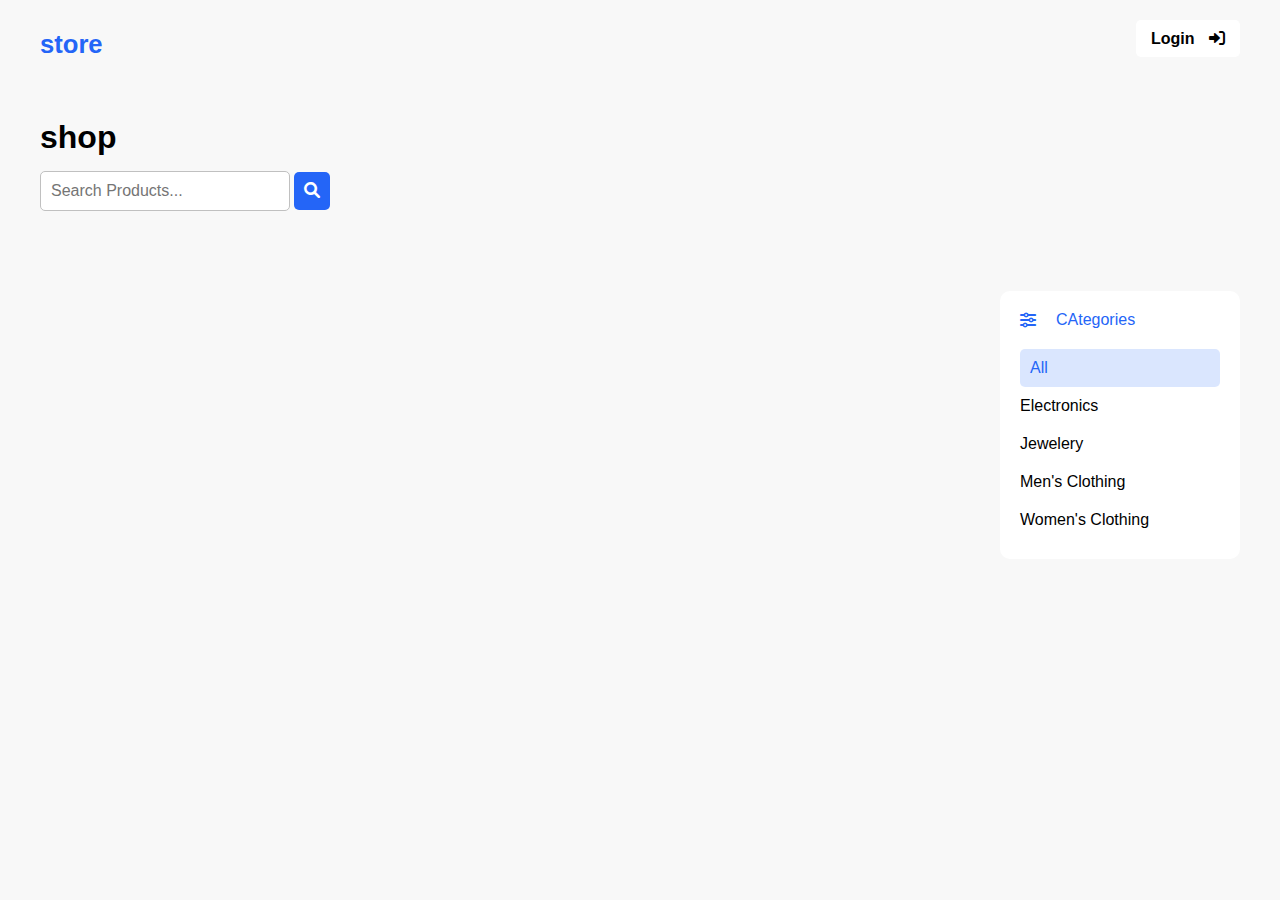
<file: index.html>
<!DOCTYPE html>
<html lang="en">
  <head>
    <meta charset="UTF-8" />
    <meta name="viewport" content="width=device-width, initial-scale=1.0" />
    <title>Botostart Store</title>
    <link
      rel="stylesheet"
      href="https://cdnjs.cloudflare.com/ajax/libs/font-awesome/6.0.0/css/all.min.css"
    />
    <link rel="stylesheet" href="./css/global.css" />
    <link rel="stylesheet" href="./css/index.css" />
  </head>
  <body>
    <header>
      <h3>store</h3>
      <div>
        <a href="./auth.html" id="login">
          Login <i class="fa-solid fa-right-to-bracket"></i>
        </a>
        <a href="./dashboard.html" id="dashboard">
          Dashboard <i class="fa-solid fa-house"></i>
        </a>
      </div>
    </header>
    <div id="search">
      <h1>shop</h1>
      <input type="text" placeholder="Search Products..." />
      <button>
        <i class="fa-solid fa-magnifying-glass"></i>
      </button>
    </div>
    <div id="container">
      <div id="products">
        <span id="loader"></span>
      </div>
      <div id="filter">
        <div>
          <i class="fa-solid fa-sliders"></i>
          <p>CAtegories</p>
        </div>
        <ul>
          <li class="selected">All</li>
          <li>Electronics</li>
          <li>Jewelery</li>
          <li>Men's Clothing</li>
          <li>Women's Clothing</li>
        </ul>
      </div>
    </div>
    <script type="module" src="./index.js"></script>
  </body>
</html>
</file>
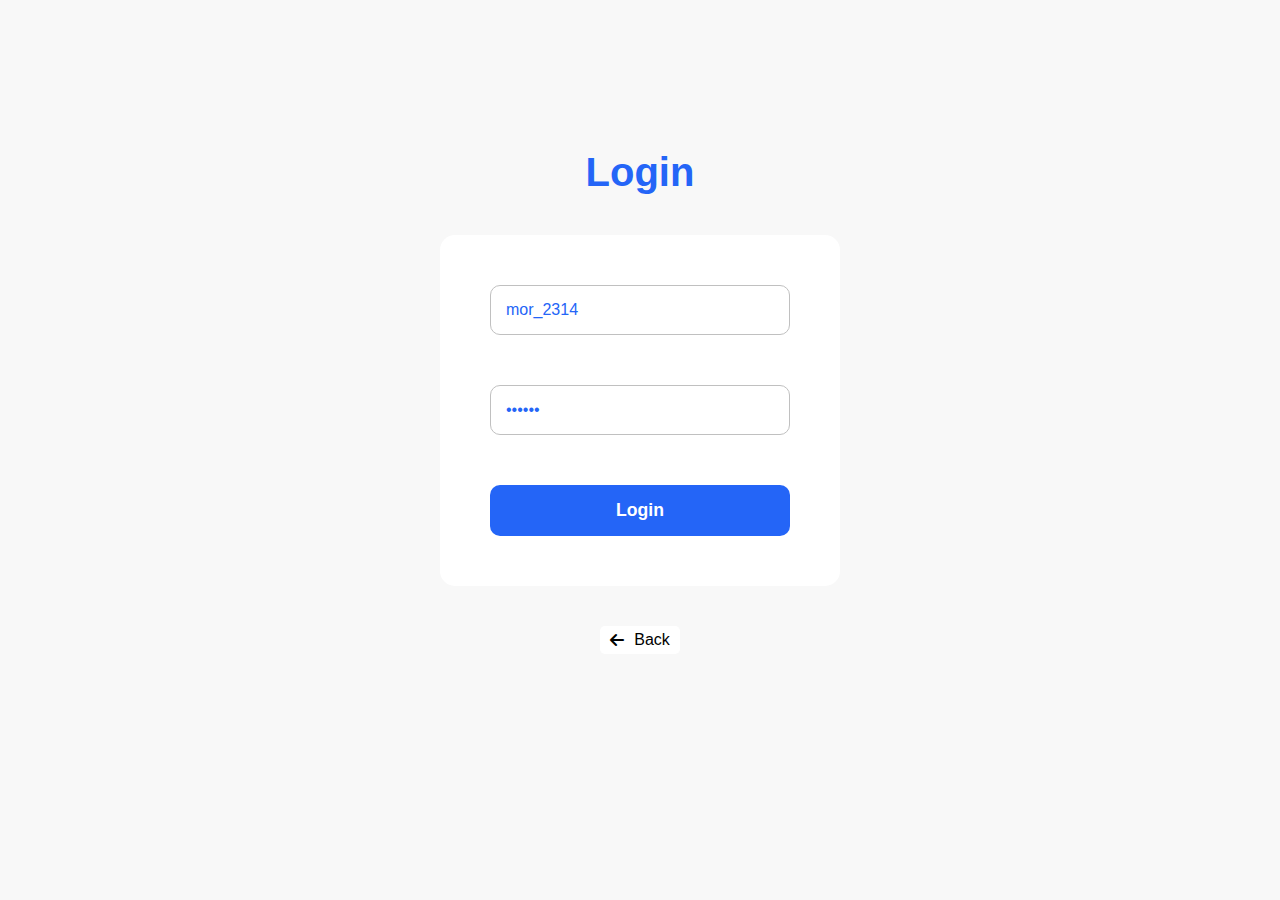
<file: auth.html>
<!DOCTYPE html>
<html lang="en">
  <head>
    <meta charset="UTF-8" />
    <meta name="viewport" content="width=device-width, initial-scale=1.0" />
    <title>Login</title>
    <link
      rel="stylesheet"
      href="https://cdnjs.cloudflare.com/ajax/libs/font-awesome/6.0.0/css/all.min.css"
    />
    <link rel="stylesheet" href="./css/global.css" />
    <link rel="stylesheet" href="./css/auth.css" />
  </head>
  <body>
    <div id="container">
      <h2>Login</h2>
      <form>
        <input type="text" placeholder="Username" value="mor_2314" />
        <input type="password" placeholder="Password" value="83r5^_" />
        <button type="submit">Login</button>
      </form>
      <a href="./index.html">
        <i class="fa-solid fa-arrow-left"></i>
        <p>Back</p>
      </a>
    </div>
    <script type="module" src="./auth.js"></script>
  </body>
</html>
</file>
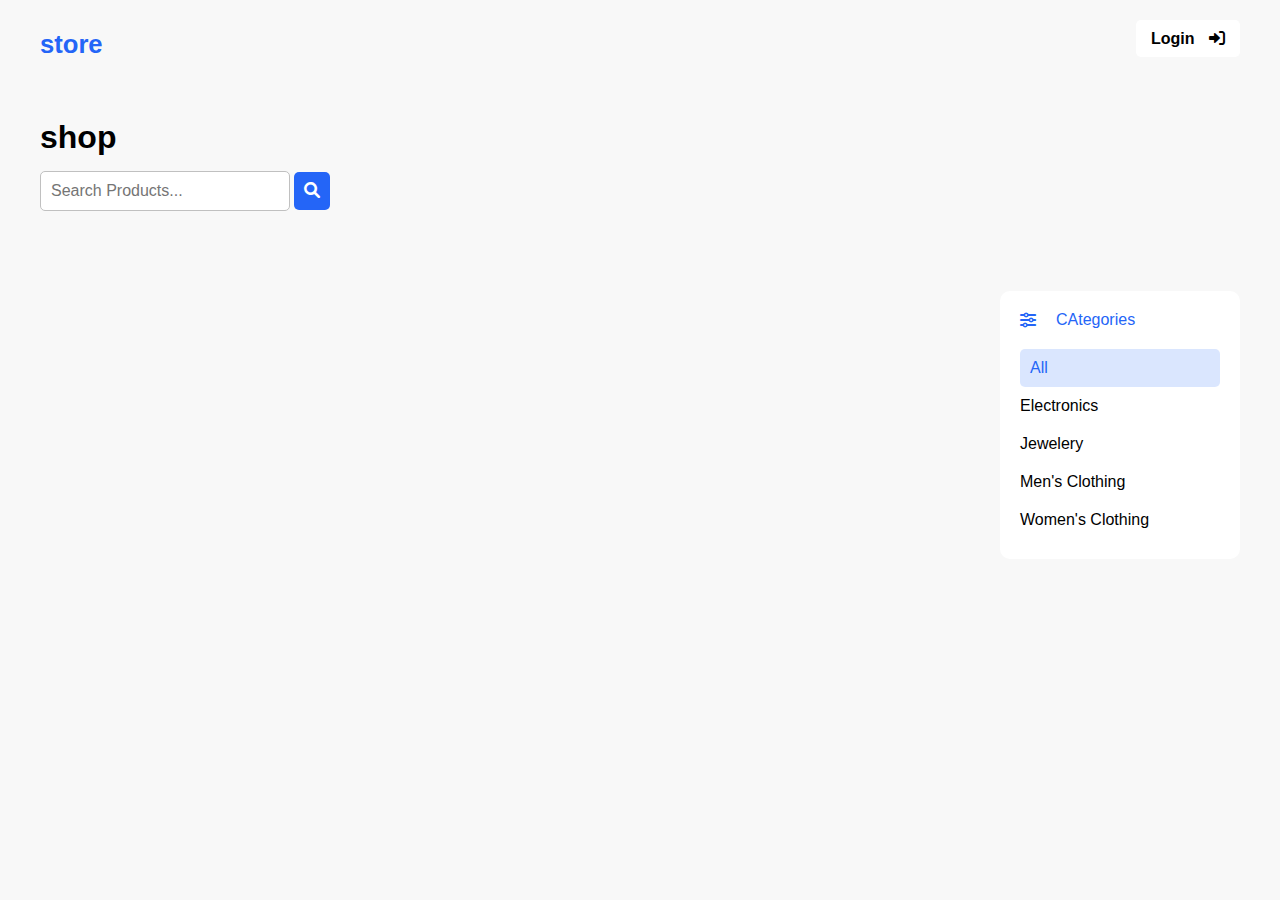
<file: dashboard.html>
<!DOCTYPE html>
<html lang="en">
  <head>
    <meta charset="UTF-8" />
    <meta name="viewport" content="width=device-width, initial-scale=1.0" />
    <title>Dashboard</title>
    <link
      rel="stylesheet"
      href="https://cdnjs.cloudflare.com/ajax/libs/font-awesome/6.0.0/css/all.min.css"
    />
    <link rel="stylesheet" href="./css/global.css" />
    <link rel="stylesheet" href="./css/dashboard.css" />
  </head>
  <body>
    <header>
      <h3>store</h3>
      <div>
        <a href="./index.html"> Home<i class="fa-solid fa-house"></i> </a>
        <button>Logout<i class="fa-solid fa-right-from-bracket"></i></button>
      </div>
    </header>
    <main>
      <h1>Users List:</h1>
      <div id="container">
        <span id="loader"></span>
      </div>
    </main>
    <script type="module" src="./dashboard.js"></script>
  </body>
</html>
</file>
<file: css/global.css>
:root {
  --color-primary: #2465f7;
  --color-secondary: #1e66f72a;
  --color-background: #f8f8f8;
  --color-warning: #e9c601;
  --color-error: #f75e4b;
}

* {
  padding: 0;
  margin: 0;
  box-sizing: border-box;
  font-family: Arial, Helvetica, sans-serif;
}

body {
  max-width: 1200px;
  margin: auto;
  background-color: var(--color-background);
}

#loader {
  width: 100px;
  height: 100px;
  margin: auto;
  border: 7px solid var(--color-primary);
  border-bottom-color: transparent;
  border-top-color: transparent;
  border-radius: 50%;
  display: flex;
  justify-content: center;
  align-items: center;
  animation: rotation 0.8s linear infinite;
}

@keyframes rotation {
  0% {
    transform: rotate(0deg);
  }
  100% {
    transform: rotate(360deg);
  }
}
</file>
<file: css/index.css>
header {
  display: flex;
  justify-content: space-between;
  padding: 30px 0;
  margin-bottom: 30px;
}

header h3 {
  color: var(--color-primary);
  font-size: 1.6rem;
}

header a {
  color: #000;
  text-decoration: none;
  background-color: #fff;
  padding: 10px 15px;
  border-radius: 5px;
  font-weight: 600;
  transition: all 0.2s ease-in;
}

header i {
  margin-left: 10px;
}

header a:hover {
  color: #fff;
  background-color: #000;
}

#search h1 {
  margin-bottom: 15px;
}

#search input {
  width: 250px;
  padding: 10px;
  border: silver 1px solid;
  border-radius: 5px;
  color: var(--color-primary);
  font-size: 1rem;
}

#search input:focus {
  outline-color: var(--color-primary);
}

#search button {
  padding: 10px;
  border-radius: 5px;
  border: none;
  background-color: var(--color-primary);
  color: #fff;
  cursor: pointer;
  font-size: 1rem;
  transition: all 0.1s ease-in;
}

#search button:hover {
  background-color: var(--color-secondary);
  color: var(--color-primary);
}

#container {
  display: flex;
  margin: 80px 0 40px;
}

#filter {
  padding: 20px;
  background-color: #fff;
  margin-left: 20px;
  height: fit-content;
  border-radius: 10px;
}

#filter div {
  width: 200px;
  display: flex;
  align-items: center;
  margin-bottom: 20px;
  color: var(--color-primary);
}

#filter p {
  margin-left: 20px;
}

#filter li {
  list-style: none;
  padding: 10px 0;
  cursor: pointer;
}

#filter li:hover {
  color: var(--color-primary);
}

#filter .selected {
  background-color: var(--color-secondary);
  color: var(--color-primary);
  padding: 10px;
  border-radius: 5px;
}

#products {
  width: 100%;
  display: flex;
  flex-wrap: wrap;
  justify-content: space-between;
}

#products > div {
  background-color: #fff;
  width: 250px;
  margin-bottom: 20px;
  padding: 15px;
  border-radius: 10px;
  position: relative;
}

img {
  width: 220px;
  height: 220px;
  margin: 50px 0 40px;
}

h4 {
  color: var(--color-primary);
}

#price {
  display: flex;
  justify-content: space-between;
  align-items: center;
  margin: 30px 0 10px;
}

#price p {
  color: grey;
  font-weight: 600;
}

#price button {
  color: var(--color-primary);
  background-color: var(--color-secondary);
  border: none;
  padding: 5px 10px;
  border-radius: 5px;
  cursor: pointer;
  transition: all 0.1s ease-in;
}

#price button:hover {
  color: #fff;
  background-color: var(--color-primary);
}

#rate {
  position: absolute;
  top: 15px;
  background-color: var(--color-background);
  color: var(--color-warning);
  padding: 5px;
  border-radius: 5px;
  font-size: 0.9rem;
}

#count {
  position: absolute;
  top: 15px;
  right: 15px;
  background-color: var(--color-background);
  color: var(--color-error);
  padding: 5px;
  border-radius: 5px;
  font-size: 0.9rem;
}
</file>
<file: css/auth.css>
#container {
  display: flex;
  flex-direction: column;
  align-items: center;
  padding-top: 150px;
}

h2 {
  font-size: 2.5rem;
  margin-bottom: 40px;
  color: var(--color-primary);
}

form {
  display: flex;
  flex-direction: column;
  background-color: #fff;
  padding: 50px;
  border-radius: 15px;
}

input {
  border: 1px solid silver;
  margin-bottom: 50px;
  padding: 15px;
  width: 300px;
  font-size: 1rem;
  color: var(--color-primary);
  border-radius: 10px;
}

input:focus {
  outline: none;
  border-color: var(--color-primary);
}

button {
  border: none;
  background-color: var(--color-primary);
  padding: 15px;
  border-radius: 10px;
  color: #fff;
  font-size: 1.1rem;
  font-weight: 600;
  cursor: pointer;
  transition: all 0.1s ease-in;
}

button:hover {
  background-color: var(--color-secondary);
  color: var(--color-primary);
}

a {
  display: flex;
  align-items: center;
  text-decoration: none;
  color: #000;
  margin-top: 40px;
  background-color: #fff;
  padding: 5px 10px;
  border-radius: 5px;
  transition: all 0.1s ease-in;
}

a p {
  margin-left: 10px;
}

a:hover {
  transform: scale(1.1);
}
</file>
<file: css/dashboard.css>
header {
  display: flex;
  justify-content: space-between;
  padding: 30px 0;
  margin-bottom: 30px;
}

header h3 {
  color: var(--color-primary);
  font-size: 1.6rem;
}

header a,
header button {
  color: #000;
  text-decoration: none;
  background-color: #fff;
  padding: 10px 15px;
  border: none;
  border-radius: 5px;
  font-weight: 600;
  font-size: 1rem;
  transition: all 0.1s ease-in;
  margin-left: 20px;
  cursor: pointer;
}

header button {
  color: var(--color-error);
}

header i {
  margin-left: 10px;
}

header a:hover,
header button:hover {
  color: #fff;
  background-color: #000;
}

#card {
  display: flex;
  justify-content: space-between;
  align-items: center;
  padding: 30px 20px;
  background-color: #fff;
  margin-bottom: 50px;
  border-radius: 10px;
}

h1 {
  margin: 50px 0 40px;
}

#card h3 {
  background-color: var(--color-primary);
  color: #fff;
  width: 40px;
  height: 40px;
  line-height: 40px;
  text-align: center;
  font-size: 1.4rem;
  font-weight: 600;
  border-radius: 8px;
}

#card div {
  background-color: var(--color-background);
  border-radius: 10px;
  padding: 15px;
}

#card p {
  color: var(--color-primary);
  font-weight: 600;
  font-size: 1.1rem;
  margin-bottom: 20px;
}

#card i {
  margin-right: 5px;
}
</file>
